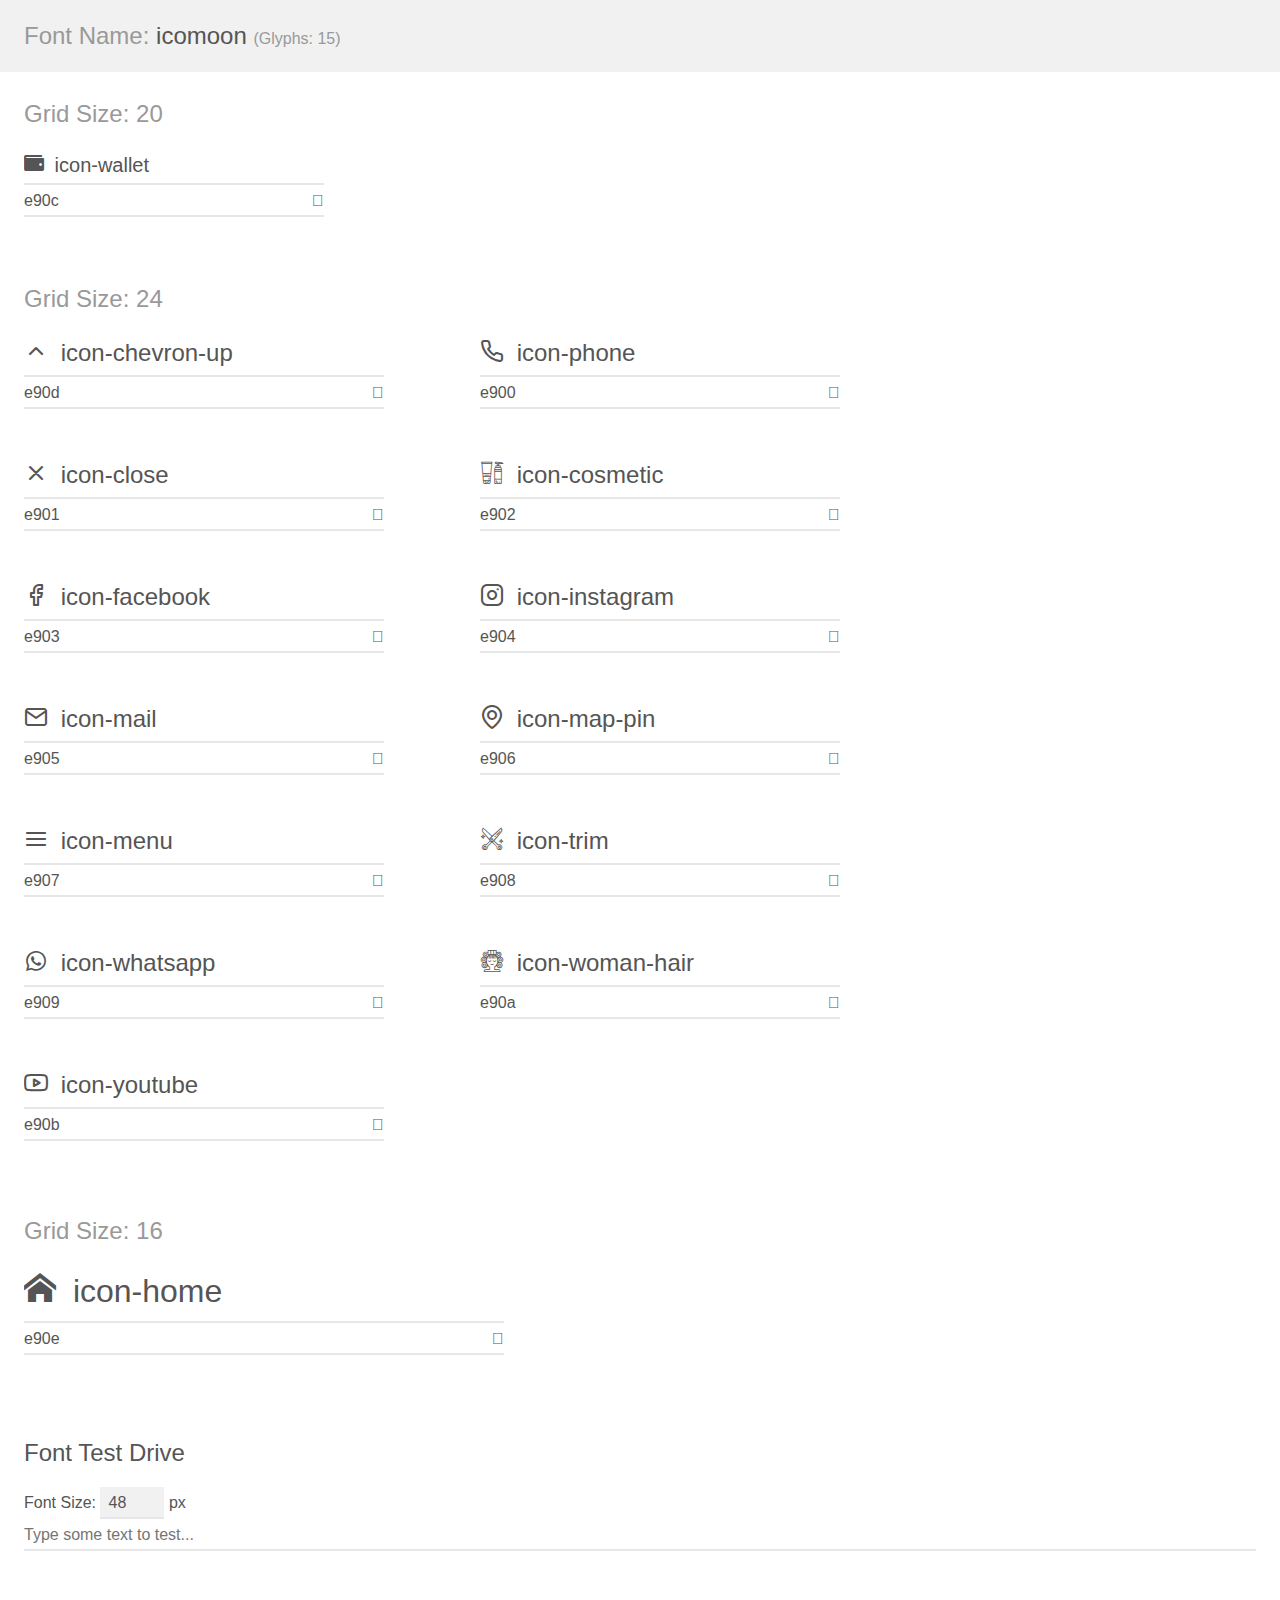
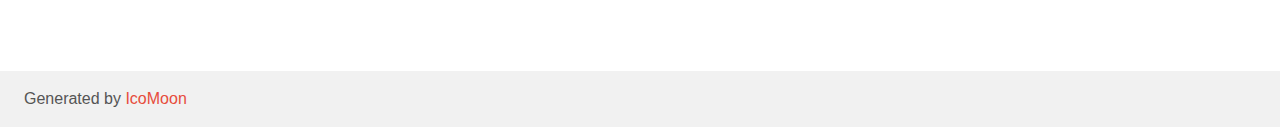
<file: assets/fonts/demo.html>
<!doctype html>
<html>
<head>
    <meta charset="utf-8">
    <title>IcoMoon Demo</title>
    <meta name="description" content="An Icon Font Generated By IcoMoon.io">
    <meta name="viewport" content="width=device-width, initial-scale=1">
    <link rel="stylesheet" href="demo-files/demo.css">
    <link rel="stylesheet" href="style.css"></head>
<body>
    <div class="bgc1 clearfix">
        <h1 class="mhmm mvm"><span class="fgc1">Font Name:</span> icomoon <small class="fgc1">(Glyphs:&nbsp;15)</small></h1>
    </div>
    <div class="clearfix mhl ptl">
        <h1 class="mvm mtn fgc1">Grid Size: 20</h1>
        <div class="glyph fs1">
            <div class="clearfix bshadow0 pbs">
                <span class="icon-wallet"></span>
                <span class="mls"> icon-wallet</span>
            </div>
            <fieldset class="fs0 size1of1 clearfix hidden-false">
                <input type="text" readonly value="e90c" class="unit size1of2" />
                <input type="text" maxlength="1" readonly value="&#xe90c;" class="unitRight size1of2 talign-right" />
            </fieldset>
            <div class="fs0 bshadow0 clearfix hidden-true">
                <span class="unit pvs fgc1">liga: </span>
                <input type="text" readonly value="" class="liga unitRight" />
            </div>
        </div>
    </div>
    <div class="clearfix mhl ptl">
        <h1 class="mvm mtn fgc1">Grid Size: 24</h1>
        <div class="glyph fs2">
            <div class="clearfix bshadow0 pbs">
                <span class="icon-chevron-up"></span>
                <span class="mls"> icon-chevron-up</span>
            </div>
            <fieldset class="fs0 size1of1 clearfix hidden-false">
                <input type="text" readonly value="e90d" class="unit size1of2" />
                <input type="text" maxlength="1" readonly value="&#xe90d;" class="unitRight size1of2 talign-right" />
            </fieldset>
            <div class="fs0 bshadow0 clearfix hidden-true">
                <span class="unit pvs fgc1">liga: </span>
                <input type="text" readonly value="" class="liga unitRight" />
            </div>
        </div>
        <div class="glyph fs2">
            <div class="clearfix bshadow0 pbs">
                <span class="icon-phone"></span>
                <span class="mls"> icon-phone</span>
            </div>
            <fieldset class="fs0 size1of1 clearfix hidden-false">
                <input type="text" readonly value="e900" class="unit size1of2" />
                <input type="text" maxlength="1" readonly value="&#xe900;" class="unitRight size1of2 talign-right" />
            </fieldset>
            <div class="fs0 bshadow0 clearfix hidden-true">
                <span class="unit pvs fgc1">liga: </span>
                <input type="text" readonly value="" class="liga unitRight" />
            </div>
        </div>
        <div class="glyph fs2">
            <div class="clearfix bshadow0 pbs">
                <span class="icon-close"></span>
                <span class="mls"> icon-close</span>
            </div>
            <fieldset class="fs0 size1of1 clearfix hidden-false">
                <input type="text" readonly value="e901" class="unit size1of2" />
                <input type="text" maxlength="1" readonly value="&#xe901;" class="unitRight size1of2 talign-right" />
            </fieldset>
            <div class="fs0 bshadow0 clearfix hidden-true">
                <span class="unit pvs fgc1">liga: </span>
                <input type="text" readonly value="" class="liga unitRight" />
            </div>
        </div>
        <div class="glyph fs2">
            <div class="clearfix bshadow0 pbs">
                <span class="icon-cosmetic"></span>
                <span class="mls"> icon-cosmetic</span>
            </div>
            <fieldset class="fs0 size1of1 clearfix hidden-false">
                <input type="text" readonly value="e902" class="unit size1of2" />
                <input type="text" maxlength="1" readonly value="&#xe902;" class="unitRight size1of2 talign-right" />
            </fieldset>
            <div class="fs0 bshadow0 clearfix hidden-true">
                <span class="unit pvs fgc1">liga: </span>
                <input type="text" readonly value="" class="liga unitRight" />
            </div>
        </div>
        <div class="glyph fs2">
            <div class="clearfix bshadow0 pbs">
                <span class="icon-facebook"></span>
                <span class="mls"> icon-facebook</span>
            </div>
            <fieldset class="fs0 size1of1 clearfix hidden-false">
                <input type="text" readonly value="e903" class="unit size1of2" />
                <input type="text" maxlength="1" readonly value="&#xe903;" class="unitRight size1of2 talign-right" />
            </fieldset>
            <div class="fs0 bshadow0 clearfix hidden-true">
                <span class="unit pvs fgc1">liga: </span>
                <input type="text" readonly value="" class="liga unitRight" />
            </div>
        </div>
        <div class="glyph fs2">
            <div class="clearfix bshadow0 pbs">
                <span class="icon-instagram"></span>
                <span class="mls"> icon-instagram</span>
            </div>
            <fieldset class="fs0 size1of1 clearfix hidden-false">
                <input type="text" readonly value="e904" class="unit size1of2" />
                <input type="text" maxlength="1" readonly value="&#xe904;" class="unitRight size1of2 talign-right" />
            </fieldset>
            <div class="fs0 bshadow0 clearfix hidden-true">
                <span class="unit pvs fgc1">liga: </span>
                <input type="text" readonly value="" class="liga unitRight" />
            </div>
        </div>
        <div class="glyph fs2">
            <div class="clearfix bshadow0 pbs">
                <span class="icon-mail"></span>
                <span class="mls"> icon-mail</span>
            </div>
            <fieldset class="fs0 size1of1 clearfix hidden-false">
                <input type="text" readonly value="e905" class="unit size1of2" />
                <input type="text" maxlength="1" readonly value="&#xe905;" class="unitRight size1of2 talign-right" />
            </fieldset>
            <div class="fs0 bshadow0 clearfix hidden-true">
                <span class="unit pvs fgc1">liga: </span>
                <input type="text" readonly value="" class="liga unitRight" />
            </div>
        </div>
        <div class="glyph fs2">
            <div class="clearfix bshadow0 pbs">
                <span class="icon-map-pin"></span>
                <span class="mls"> icon-map-pin</span>
            </div>
            <fieldset class="fs0 size1of1 clearfix hidden-false">
                <input type="text" readonly value="e906" class="unit size1of2" />
                <input type="text" maxlength="1" readonly value="&#xe906;" class="unitRight size1of2 talign-right" />
            </fieldset>
            <div class="fs0 bshadow0 clearfix hidden-true">
                <span class="unit pvs fgc1">liga: </span>
                <input type="text" readonly value="" class="liga unitRight" />
            </div>
        </div>
        <div class="glyph fs2">
            <div class="clearfix bshadow0 pbs">
                <span class="icon-menu"></span>
                <span class="mls"> icon-menu</span>
            </div>
            <fieldset class="fs0 size1of1 clearfix hidden-false">
                <input type="text" readonly value="e907" class="unit size1of2" />
                <input type="text" maxlength="1" readonly value="&#xe907;" class="unitRight size1of2 talign-right" />
            </fieldset>
            <div class="fs0 bshadow0 clearfix hidden-true">
                <span class="unit pvs fgc1">liga: </span>
                <input type="text" readonly value="" class="liga unitRight" />
            </div>
        </div>
        <div class="glyph fs2">
            <div class="clearfix bshadow0 pbs">
                <span class="icon-trim"></span>
                <span class="mls"> icon-trim</span>
            </div>
            <fieldset class="fs0 size1of1 clearfix hidden-false">
                <input type="text" readonly value="e908" class="unit size1of2" />
                <input type="text" maxlength="1" readonly value="&#xe908;" class="unitRight size1of2 talign-right" />
            </fieldset>
            <div class="fs0 bshadow0 clearfix hidden-true">
                <span class="unit pvs fgc1">liga: </span>
                <input type="text" readonly value="" class="liga unitRight" />
            </div>
        </div>
        <div class="glyph fs2">
            <div class="clearfix bshadow0 pbs">
                <span class="icon-whatsapp"></span>
                <span class="mls"> icon-whatsapp</span>
            </div>
            <fieldset class="fs0 size1of1 clearfix hidden-false">
                <input type="text" readonly value="e909" class="unit size1of2" />
                <input type="text" maxlength="1" readonly value="&#xe909;" class="unitRight size1of2 talign-right" />
            </fieldset>
            <div class="fs0 bshadow0 clearfix hidden-true">
                <span class="unit pvs fgc1">liga: </span>
                <input type="text" readonly value="" class="liga unitRight" />
            </div>
        </div>
        <div class="glyph fs2">
            <div class="clearfix bshadow0 pbs">
                <span class="icon-woman-hair"></span>
                <span class="mls"> icon-woman-hair</span>
            </div>
            <fieldset class="fs0 size1of1 clearfix hidden-false">
                <input type="text" readonly value="e90a" class="unit size1of2" />
                <input type="text" maxlength="1" readonly value="&#xe90a;" class="unitRight size1of2 talign-right" />
            </fieldset>
            <div class="fs0 bshadow0 clearfix hidden-true">
                <span class="unit pvs fgc1">liga: </span>
                <input type="text" readonly value="" class="liga unitRight" />
            </div>
        </div>
        <div class="glyph fs2">
            <div class="clearfix bshadow0 pbs">
                <span class="icon-youtube"></span>
                <span class="mls"> icon-youtube</span>
            </div>
            <fieldset class="fs0 size1of1 clearfix hidden-false">
                <input type="text" readonly value="e90b" class="unit size1of2" />
                <input type="text" maxlength="1" readonly value="&#xe90b;" class="unitRight size1of2 talign-right" />
            </fieldset>
            <div class="fs0 bshadow0 clearfix hidden-true">
                <span class="unit pvs fgc1">liga: </span>
                <input type="text" readonly value="" class="liga unitRight" />
            </div>
        </div>
    </div>
    <div class="clearfix mhl ptl">
        <h1 class="mvm mtn fgc1">Grid Size: 16</h1>
        <div class="glyph fs3">
            <div class="clearfix bshadow0 pbs">
                <span class="icon-home"></span>
                <span class="mls"> icon-home</span>
            </div>
            <fieldset class="fs0 size1of1 clearfix hidden-false">
                <input type="text" readonly value="e90e" class="unit size1of2" />
                <input type="text" maxlength="1" readonly value="&#xe90e;" class="unitRight size1of2 talign-right" />
            </fieldset>
            <div class="fs0 bshadow0 clearfix hidden-true">
                <span class="unit pvs fgc1">liga: </span>
                <input type="text" readonly value="home, house" class="liga unitRight" />
            </div>
        </div>
    </div>

    <!--[if gt IE 8]><!-->
    <div class="mhl clearfix mbl">
        <h1>Font Test Drive</h1>
        <label>
            Font Size: <input id="fontSize" type="number" class="textbox0 mbm"
            min="8" value="48" />
            px
        </label>
        <input id="testText" type="text" class="phl size1of1 mvl"
        placeholder="Type some text to test..." value=""/>
        <div id="testDrive" class="icon-" style="font-family: icomoon">&nbsp;
        </div>
    </div>
    <!--<![endif]-->
    <div class="bgc1 clearfix">
        <p class="mhl">Generated by <a href="https://icomoon.io/app">IcoMoon</a></p>
    </div>

    <script src="demo-files/demo.js"></script>
</body>
</html>
</file>
<file: assets/fonts/demo-files/demo.css>
body {
  padding: 0;
  margin: 0;
  font-family: sans-serif;
  font-size: 1em;
  line-height: 1.5;
  color: #555;
  background: #fff;
}
h1 {
  font-size: 1.5em;
  font-weight: normal;
}
small {
  font-size: .66666667em;
}
a {
  color: #e74c3c;
  text-decoration: none;
}
a:hover, a:focus {
  box-shadow: 0 1px #e74c3c;
}
.bshadow0, input {
  box-shadow: inset 0 -2px #e7e7e7;
}
input:hover {
  box-shadow: inset 0 -2px #ccc;
}
input, fieldset {
  font-family: sans-serif;
  font-size: 1em;
  margin: 0;
  padding: 0;
  border: 0;
}
input {
  color: inherit;
  line-height: 1.5;
  height: 1.5em;
  padding: .25em 0;
}
input:focus {
  outline: none;
  box-shadow: inset 0 -2px #449fdb;
}
.glyph {
  font-size: 16px;
  width: 15em;
  padding-bottom: 1em;
  margin-right: 4em;
  margin-bottom: 1em;
  float: left;
  overflow: hidden;
}
.liga {
  width: 80%;
  width: calc(100% - 2.5em);
}
.talign-right {
  text-align: right;
}
.talign-center {
  text-align: center;
}
.bgc1 {
  background: #f1f1f1;
}
.fgc1 {
  color: #999;
}
.fgc0 {
  color: #000;
}
p {
  margin-top: 1em;
  margin-bottom: 1em;
}
.mvm {
  margin-top: .75em;
  margin-bottom: .75em;
}
.mtn {
  margin-top: 0;
}
.mtl, .mal {
  margin-top: 1.5em;
}
.mbl, .mal {
  margin-bottom: 1.5em;
}
.mal, .mhl {
  margin-left: 1.5em;
  margin-right: 1.5em;
}
.mhmm {
  margin-left: 1em;
  margin-right: 1em;
}
.mls {
  margin-left: .25em;
}
.ptl {
  padding-top: 1.5em;
}
.pbs, .pvs {
  padding-bottom: .25em;
}
.pvs, .pts {
  padding-top: .25em;
}
.unit {
  float: left;
}
.unitRight {
  float: right;
}
.size1of2 {
  width: 50%;
}
.size1of1 {
  width: 100%;
}
.clearfix:before, .clearfix:after {
  content: " ";
  display: table;
}
.clearfix:after {
  clear: both;
}
.hidden-true {
  display: none;
}
.textbox0 {
  width: 3em;
  background: #f1f1f1;
  padding: .25em .5em;
  line-height: 1.5;
  height: 1.5em;
}
#testDrive {
  display: block;
  padding-top: 24px;
  line-height: 1.5;
}
.fs0 {
  font-size: 16px;
}
.fs1 {
  font-size: 20px;
}
.fs2 {
  font-size: 24px;
}
.fs3 {
  font-size: 32px;
}
</file>
<file: assets/fonts/style.css>
@font-face {
  font-family: 'icomoon';
  src:  url('fonts/icomoon.eot?yhp60k');
  src:  url('fonts/icomoon.eot?yhp60k#iefix') format('embedded-opentype'),
    url('fonts/icomoon.ttf?yhp60k') format('truetype'),
    url('fonts/icomoon.woff?yhp60k') format('woff'),
    url('fonts/icomoon.svg?yhp60k#icomoon') format('svg');
  font-weight: normal;
  font-style: normal;
  font-display: block;
}

[class^="icon-"], [class*=" icon-"] {
  /* use !important to prevent issues with browser extensions that change fonts */
  font-family: 'icomoon' !important;
  speak: never;
  font-style: normal;
  font-weight: normal;
  font-variant: normal;
  text-transform: none;
  line-height: 1;

  /* Better Font Rendering =========== */
  -webkit-font-smoothing: antialiased;
  -moz-osx-font-smoothing: grayscale;
}

.icon-wallet:before {
  content: "\e90c";
}
.icon-chevron-up:before {
  content: "\e90d";
}
.icon-phone:before {
  content: "\e900";
}
.icon-close:before {
  content: "\e901";
}
.icon-cosmetic:before {
  content: "\e902";
}
.icon-facebook:before {
  content: "\e903";
}
.icon-instagram:before {
  content: "\e904";
}
.icon-mail:before {
  content: "\e905";
}
.icon-map-pin:before {
  content: "\e906";
}
.icon-menu:before {
  content: "\e907";
}
.icon-trim:before {
  content: "\e908";
}
.icon-whatsapp:before {
  content: "\e909";
}
.icon-woman-hair:before {
  content: "\e90a";
}
.icon-youtube:before {
  content: "\e90b";
}
.icon-home:before {
  content: "\e90e";
}
</file>
